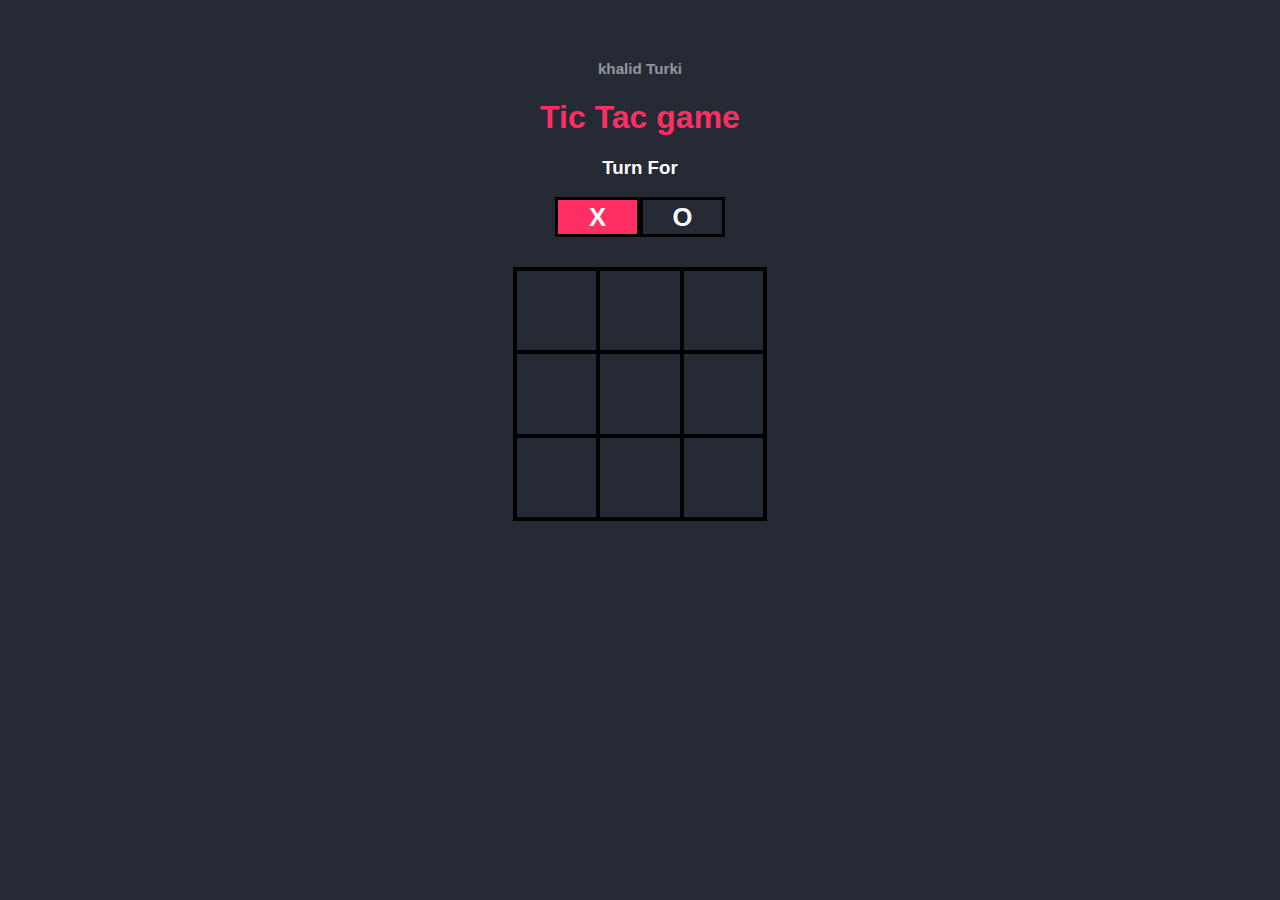
<file: index.html>
<!DOCTYPE html>
<html>
<head>
    <meta charset="UTF-8">
    <meta name="viewport" content="width=device-width, initial-scale=1.0">
    <title>tic tac game</title>
    <link rel="stylesheet" href="style.css">
</head>
<body>
    <div class="name">
        <p><h3>khalid Turki</h3></p>
    </div>
    <div class="game">
        <p><h1>Tic Tac game</h1></p>
    </div>
    
    <div class="turn-container">
        <h3>Turn For</h3>
        <div class="turn-box align">X</div>
        <div class="turn-box align">O</div>
        <div class="bg"></div>
    </div>
    <div class="main-grid">
        <div class="box align">0</div>
        <div class="box align">1</div>
        <div class="box align">2</div>
        <div class="box align">3</div>
        <div class="box align">4</div>
        <div class="box align">5</div>
        <div class="box align">6</div>
        <div class="box align">7</div>
        <div class="box align">8</div>
    </div>
    <h2 id="results"></h2>
    <button id="play-again">PLAY AGAIN</button>





    <script src="script.js"></script>
</body>
</html>
</file>
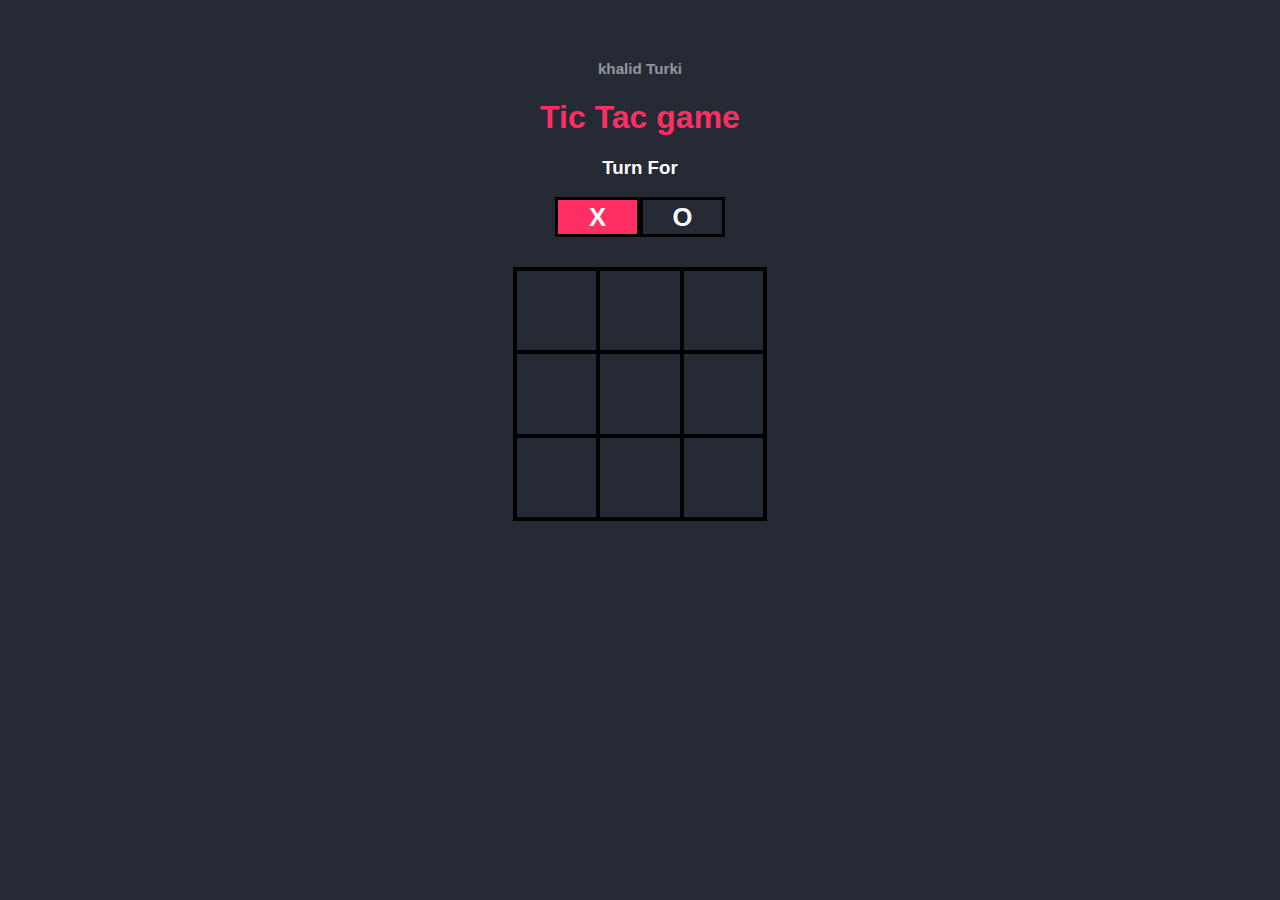
<file: game.html>
<!DOCTYPE html>
<html>
<head>
    <meta charset="UTF-8">
    <meta name="viewport" content="width=device-width, initial-scale=1.0">
    <title>tic tac game</title>
    <link rel="stylesheet" href="style.css">
</head>
<body>
    <div class="name">
        <p><h3>khalid Turki</h3></p>
    </div>
    <div class="game">
        <p><h1>Tic Tac game</h1></p>
    </div>
    
    <div class="turn-container">
        <h3>Turn For</h3>
        <div class="turn-box align">X</div>
        <div class="turn-box align">O</div>
        <div class="bg"></div>
    </div>
    <div class="main-grid">
        <div class="box align">0</div>
        <div class="box align">1</div>
        <div class="box align">2</div>
        <div class="box align">3</div>
        <div class="box align">4</div>
        <div class="box align">5</div>
        <div class="box align">6</div>
        <div class="box align">7</div>
        <div class="box align">8</div>
    </div>
    <h2 id="results"></h2>
    <button id="play-again">PLAY AGAIN</button>





    <script src="script.js"></script>
</body>
</html>
</file>
<file: style.css>
*{
    color: white;
    font-family: sans-serif;
    transition: 0.2s ease-in-out;
    user-select: none;
}
.name {
    justify-content: left;
    margin: 0%;
    color: #ff2e63;
    opacity: 50%;
    font-size: small;
    font-family:Cambria, Cochin, Georgia, Times, 'Times New Roman', serif
}

.align{
    display: flex;
    justify-content: center;
    align-items: center;

}

body{
    background-color: #252a34;
    margin: 0;
    padding: 0;
    width: 100vw;
    text-align: center;
    padding-top: 5vh;
}

.turn-container{
    width: 170px;
    height: 80px;
    margin: auto;
    display: grid;
    grid-template-columns: 1fr 1fr;
    grid-template-rows: 1fr 1fr;
    position: relative;
}

.turn-container h3{
    margin: 0;
    grid-column-start: 1;
    grid-column-end: 3;
}

.turn-container .turn-box{
    border: 3px solid #000;
    font-size: 1.6rem;
    font-weight: 700;
    
}

.turn-container .turn-box: :nth-child(even){
    border-right: none;

}

.bg{
    position: absolute;
    bottom: 0;
    left: 0;
    width: 85px;
    height: 40px;
    background-color: #ff2e63;
    z-index: -1;

}

.main-grid{
    display: grid;
    grid-template-columns: repeat(3, 1fr);
    grid-template-rows: repeat(3, 1fr);
    height: 250px;
    width: 250px;
    margin: 30px auto;
    border: 2px solid #000;

}

.box{
    cursor: pointer;
    font-size: 2rem;
    font-weight: 700;
    border: 2px solid #000;
}

.box:hover{
    background-color: #ff2e63;

}

#play-again{
    background-color: #ff2e63;
    padding: 10px 25px;
    border: none;
    font-size: 1.2rem;
    border-radius: 5px;
    cursor: pointer;
    display: none;
}

#play-again:hover{
    padding: 10px 40px;
    background-color: #08d9d6;
    color: #000;
    
}

.game{
    color: #ff2e63;
   
    margin-top: 10px;
}

.game h1{
    color: #ff2e63;
    font-family: 'Segoe UI', Tahoma, Geneva, Verdana, sans-serif;
}
</file>
